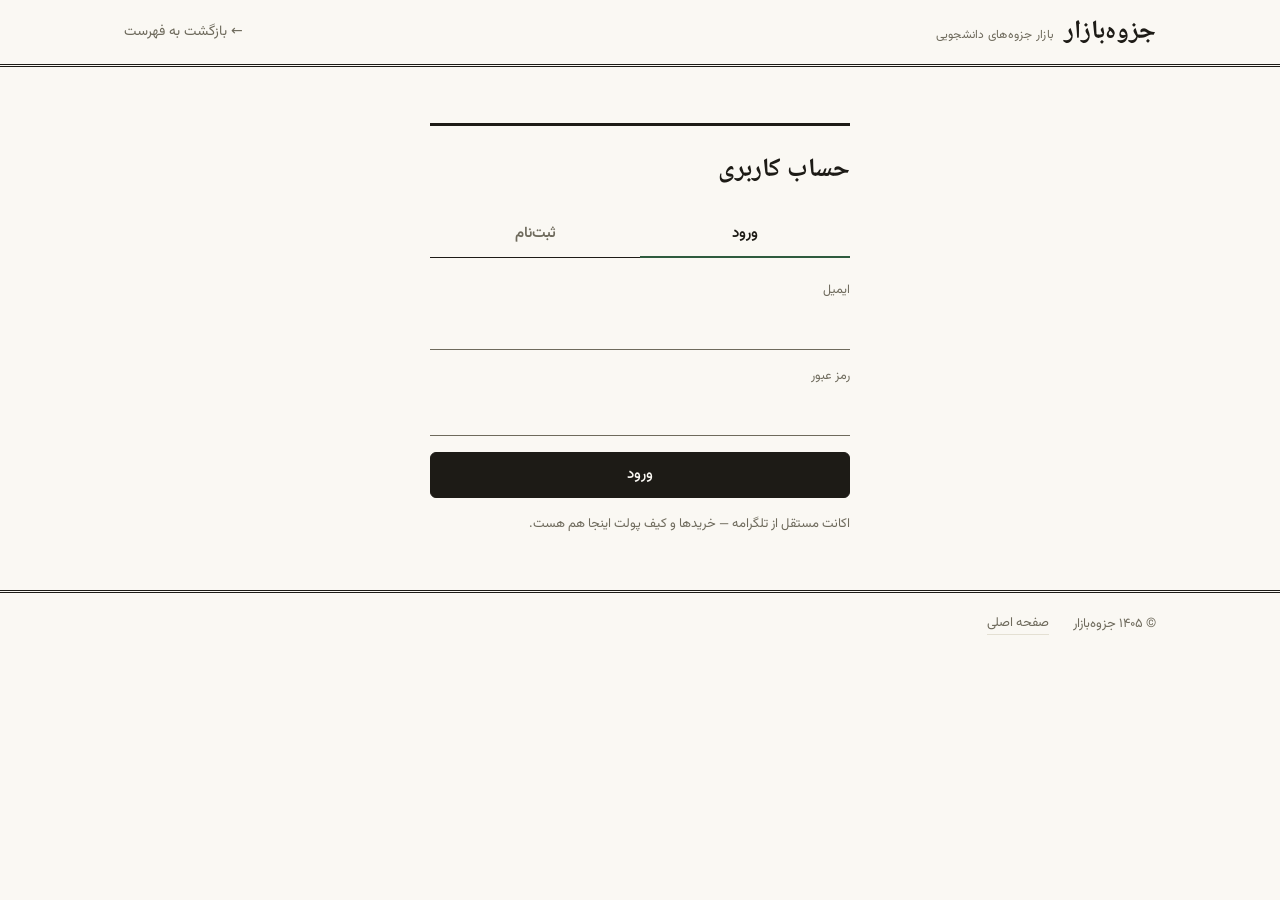
<file: web/account.html>
<!DOCTYPE html>
<html lang="fa" dir="rtl">
<head>
  <meta charset="UTF-8">
  <meta name="viewport" content="width=device-width, initial-scale=1.0">
  <title>حساب من — جزوه‌بازار</title>
  <link rel="preconnect" href="https://fonts.googleapis.com">
  <link rel="preconnect" href="https://fonts.gstatic.com" crossorigin>
  <link href="https://fonts.googleapis.com/css2?family=Noto+Naskh+Arabic:wght@500;600;700&family=Vazirmatn:wght@400;500;700;800&display=swap" rel="stylesheet">
  <link rel="stylesheet" href="assets/styles.css">
</head>
<body>

  <header class="masthead">
    <div class="container">
      <a class="brand" href="index.html">
        <span class="name">جزوه‌بازار</span>
        <span class="tag">بازار جزوه‌های دانشجویی</span>
      </a>
      <nav class="nav">
        <a href="index.html">← بازگشت به فهرست</a>
      </nav>
    </div>
  </header>

  <main class="container">
    <div class="auth-wrap" id="app">
      <p class="center-msg">در حال بارگذاری…</p>
    </div>
  </main>

  <footer>
    <div class="container">
      <span>© ۱۴۰۵ جزوه‌بازار</span>
      <a href="index.html">صفحه اصلی</a>
    </div>
  </footer>

  <script src="config.js"></script>
  <script src="assets/app.js"></script>
  <script src="assets/account.js"></script>
</body>
</html>
</file>
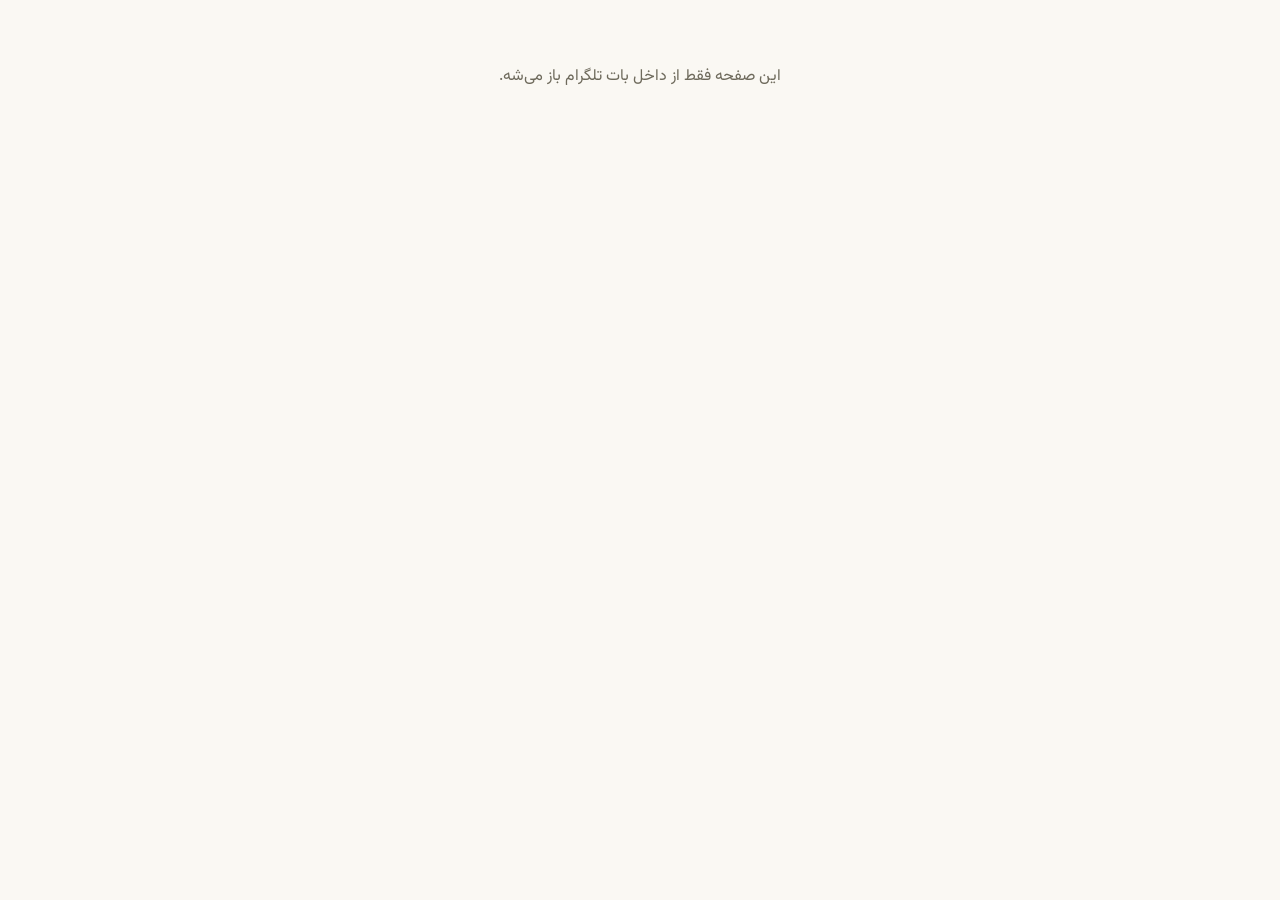
<file: web/library.html>
<!DOCTYPE html>
<html lang="fa" dir="rtl">
<head>
  <meta charset="UTF-8">
  <meta name="viewport" content="width=device-width, initial-scale=1.0">
  <title>کتابخانه‌ی من — جزوه‌بازار</title>
  <link rel="preconnect" href="https://fonts.googleapis.com">
  <link rel="preconnect" href="https://fonts.gstatic.com" crossorigin>
  <link href="https://fonts.googleapis.com/css2?family=Noto+Naskh+Arabic:wght@500;600;700&family=Vazirmatn:wght@400;500;700;800&display=swap" rel="stylesheet">
  <link rel="stylesheet" href="assets/styles.css">
  <script src="https://telegram.org/js/telegram-web-app.js"></script>
</head>
<body data-page="library">
  <main class="container" style="padding-bottom:48px" id="app">
    <p class="center-msg">در حال بارگذاری…</p>
  </main>

  <script src="config.js"></script>
  <script src="assets/app.js"></script>
  <script src="assets/miniapp.js"></script>
</body>
</html>
</file>
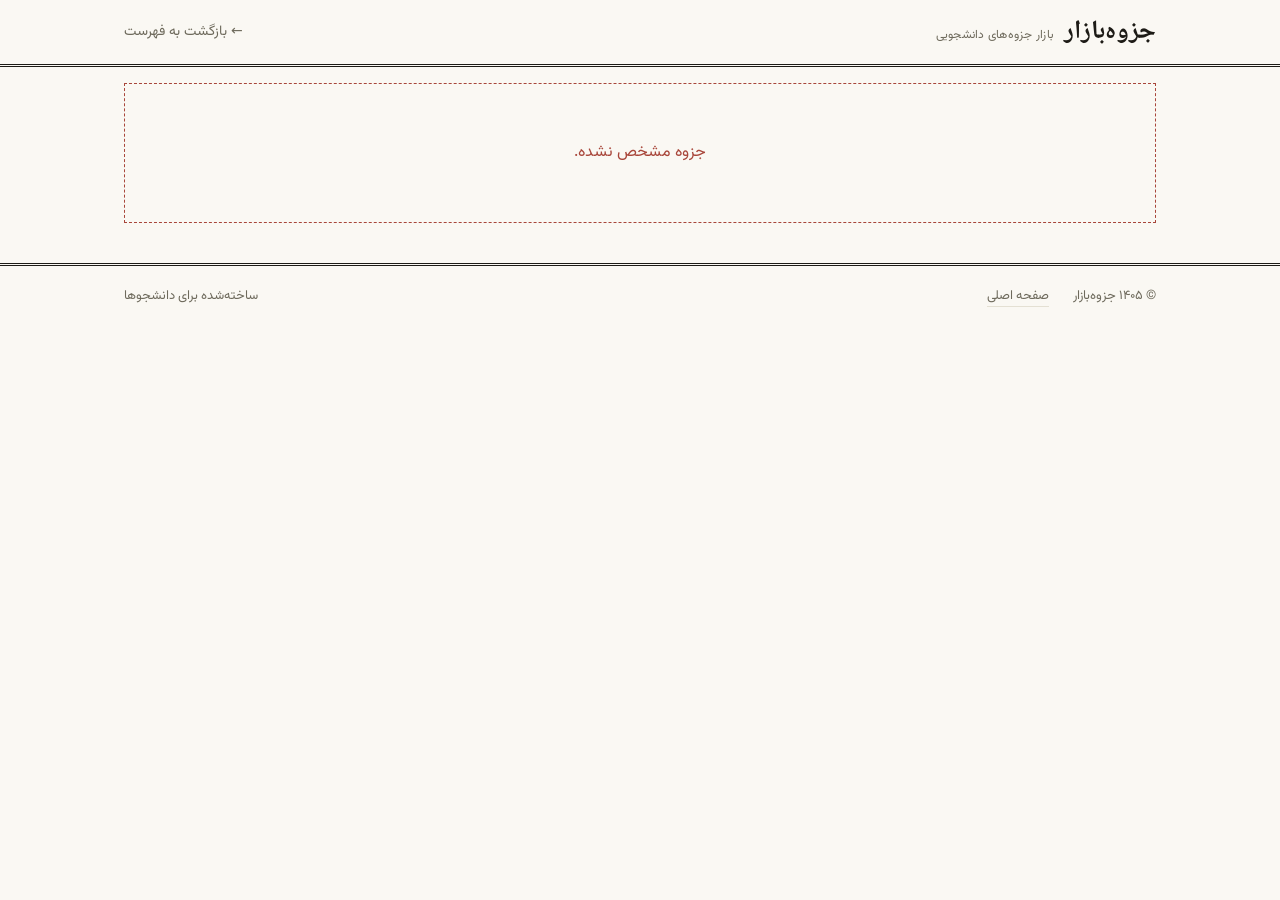
<file: web/note.html>
<!DOCTYPE html>
<html lang="fa" dir="rtl">
<head>
  <meta charset="UTF-8">
  <meta name="viewport" content="width=device-width, initial-scale=1.0">
  <title>جزوه — جزوه‌بازار</title>
  <link rel="preconnect" href="https://fonts.googleapis.com">
  <link rel="preconnect" href="https://fonts.gstatic.com" crossorigin>
  <link href="https://fonts.googleapis.com/css2?family=Noto+Naskh+Arabic:wght@500;600;700&family=Vazirmatn:wght@400;500;700;800&display=swap" rel="stylesheet">
  <link rel="stylesheet" href="assets/styles.css">
</head>
<body data-page="note">

  <header class="masthead">
    <div class="container">
      <a class="brand" href="index.html">
        <span class="name">جزوه‌بازار</span>
        <span class="tag">بازار جزوه‌های دانشجویی</span>
      </a>
      <nav class="nav">
        <a href="index.html">← بازگشت به فهرست</a>
      </nav>
    </div>
  </header>

  <main class="container" id="note-root">
    <p class="center-msg">در حال بارگذاری…</p>
  </main>

  <footer>
    <div class="container">
      <span>© ۱۴۰۵ جزوه‌بازار</span>
      <a href="index.html">صفحه اصلی</a>
      <span style="margin-inline-start:auto">ساخته‌شده برای دانشجوها</span>
    </div>
  </footer>

  <script src="config.js"></script>
  <script src="assets/app.js"></script>
  <script src="assets/site.js"></script>
</body>
</html>
</file>
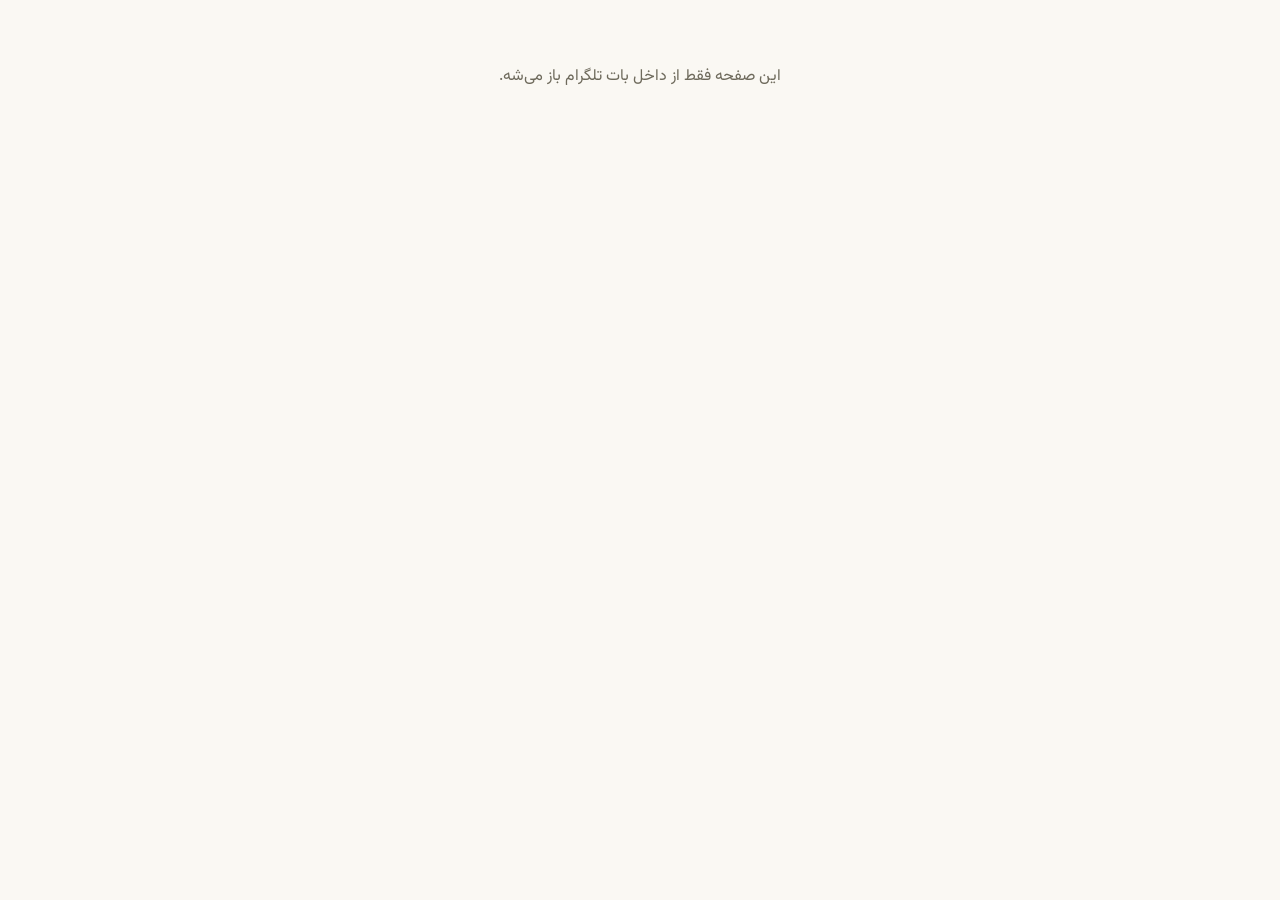
<file: web/viewer.html>
<!DOCTYPE html>
<html lang="fa" dir="rtl">
<head>
  <meta charset="UTF-8">
  <meta name="viewport" content="width=device-width, initial-scale=1.0">
  <title>خواننده — جزوه‌بازار</title>
  <link rel="preconnect" href="https://fonts.googleapis.com">
  <link rel="preconnect" href="https://fonts.gstatic.com" crossorigin>
  <link href="https://fonts.googleapis.com/css2?family=Noto+Naskh+Arabic:wght@500;600;700&family=Vazirmatn:wght@400;500;700;800&display=swap" rel="stylesheet">
  <link rel="stylesheet" href="assets/styles.css">
  <script src="https://telegram.org/js/telegram-web-app.js"></script>
</head>
<body data-page="viewer">
  <main id="app">
    <p class="center-msg">در حال بارگذاری…</p>
  </main>

  <script src="config.js"></script>
  <script src="assets/app.js"></script>
  <script src="assets/miniapp.js"></script>
</body>
</html>
</file>
<file: web/assets/styles.css>
/* NoteBazar — Academic Editorial Design System
   کاغذ کرم + جوهر تیره + تایپ نسخ + حاشیه‌های مویی. بدون کلیشه. */

:root {
  --paper: #faf8f3;
  --surface: #f4f1e8;
  --ink: #1d1b16;
  --ink2: #6e6a5c;
  --line: #e4e0d3;
  --accent: #2e5b3e;
  --accent-soft: #e4ede5;
  --amber: #b4652a;
  --red: #a8463a;
  --radius: 6px;
  --font-body: "Vazirmatn", "Segoe UI", Tahoma, system-ui, sans-serif;
  --font-display: "Noto Naskh Arabic", "Vazirmatn", Tahoma, serif;
}

@media (prefers-color-scheme: dark) {
  :root {
    --paper: #161511;
    --surface: #1e1c17;
    --ink: #efede4;
    --ink2: #a39e8e;
    --line: #2e2b24;
    --accent: #8fbf9b;
    --accent-soft: #22352a;
    --amber: #d9975b;
    --red: #e08a7d;
  }
}

* { box-sizing: border-box; }

body {
  margin: 0;
  font-family: var(--font-body);
  background: var(--paper);
  color: var(--ink);
  font-size: 16px;
  line-height: 1.6;
  -webkit-font-smoothing: antialiased;
}

::selection { background: var(--accent); color: var(--paper); }

a { color: var(--accent); text-decoration: none; }

.container { max-width: 1080px; margin: 0 auto; padding: 0 24px; }

/* ── مست‌هد ───────────────────────── */
.masthead {
  border-bottom: 3px double var(--ink);
  background: var(--paper);
  position: sticky; top: 0; z-index: 50;
}
.masthead .container {
  display: flex; align-items: center; gap: 20px; height: 64px;
}
.brand {
  display: flex; align-items: baseline; gap: 10px;
  color: var(--ink);
}
.brand .name { font-family: var(--font-display); font-weight: 700; font-size: 26px; line-height: 1; }
.brand .tag { color: var(--ink2); font-size: 12px; letter-spacing: 0.02em; }
.nav { display: flex; gap: 20px; margin-inline-start: auto; align-items: center; }
.nav a { color: var(--ink2); font-size: 14px; }
.nav a:hover { color: var(--ink); }

/* ── دکمه‌ها — صریح و مربعی ────────── */
.btn {
  display: inline-flex; align-items: center; justify-content: center; gap: 8px;
  min-height: 46px; padding: 0 22px;
  border-radius: var(--radius);
  border: 1px solid var(--ink);
  background: transparent; color: var(--ink);
  font: inherit; font-size: 15px; font-weight: 500; cursor: pointer;
  transition: background 0.15s, color 0.15s;
}
.btn:hover { background: var(--ink); color: var(--paper); }
.btn-primary { background: var(--ink); color: var(--paper); }
.btn-primary:hover { background: var(--accent); border-color: var(--accent); }
.btn-lg { min-height: 54px; padding: 0 30px; font-size: 16px; }
.btn-block { width: 100%; }

/* دکمه معکوس روی باند تیره */
.band .btn { border-color: var(--paper); color: var(--paper); }
.band .btn:hover { background: var(--paper); color: var(--ink); }

/* ── هیرو — کاغذ دفترچه ────────────── */
.hero {
  background-color: var(--paper);
  background-image:
    linear-gradient(to left, transparent calc(100% - 56px), rgba(190, 70, 60, 0.22) calc(100% - 56px), rgba(190, 70, 60, 0.22) calc(100% - 55px), transparent calc(100% - 55px)),
    repeating-linear-gradient(to bottom, transparent 0, transparent 35px, var(--line) 35px, var(--line) 36px);
  border-bottom: 1px solid var(--ink);
  padding: 72px 0 56px;
}
.kicker {
  display: flex; align-items: center; gap: 12px;
  color: var(--ink2); font-size: 13px; letter-spacing: 0.08em;
  margin-bottom: 20px;
}
.kicker::after { content: ""; flex: 1; border-top: 1px solid var(--line); }
.hero h1 {
  font-family: var(--font-display); font-weight: 700;
  font-size: clamp(38px, 6.5vw, 68px);
  line-height: 1.25; margin: 0 0 16px;
  letter-spacing: -0.01em;
}
.hero .sub { color: var(--ink2); font-size: 17px; margin: 0; max-width: 600px; }

.searchbar {
  display: flex; margin-top: 32px; max-width: 640px;
  border: 1px solid var(--ink); background: var(--paper);
}
.searchbar input {
  flex: 1; height: 54px; padding: 0 18px; font: inherit; font-size: 16px;
  border: 0; background: transparent; color: var(--ink);
}
.searchbar input:focus { outline: none; }
.searchbar:focus-within { box-shadow: 3px 3px 0 var(--ink); }
.searchbar .btn { border: 0; border-inline-start: 1px solid var(--ink); border-radius: 0; min-height: 54px; }

/* ── نوار آمار ─────────────────────── */
.stats-strip {
  display: grid; grid-template-columns: repeat(3, 1fr);
  border-bottom: 1px solid var(--ink);
}
.stat {
  padding: 20px 24px; border-inline-end: 1px solid var(--line);
}
.stat:last-child { border-inline-end: 0; }
.stat b {
  display: block; font-family: var(--font-display); font-weight: 700;
  font-size: 30px; line-height: 1.2; color: var(--accent);
}
.stat span { color: var(--ink2); font-size: 13px; }

/* ── فیلترها — خط زیرینی مینیمال ───── */
.filters {
  display: grid; grid-template-columns: repeat(4, 1fr); gap: 20px;
  padding: 24px 0; border-bottom: 1px solid var(--line);
}
.filters label { display: block; }
.filters .lbl { display: block; font-size: 12px; color: var(--ink2); margin-bottom: 2px; }
.filters select {
  width: 100%; height: 40px; padding: 0;
  font: inherit; font-size: 14.5px; font-weight: 500;
  border: 0; border-bottom: 1px solid var(--ink2); border-radius: 0;
  background: transparent; color: var(--ink);
}
.filters select:focus { outline: none; border-bottom-color: var(--accent); }

/* ── کاتالوگ جزوه‌ها ────────────────── */
.section { padding: 8px 0 48px; }
.section-title {
  font-family: var(--font-display); font-size: 26px; font-weight: 700;
  margin: 24px 0 4px; display: flex; align-items: baseline; gap: 14px;
}
.section-title small { color: var(--ink2); font-size: 13px; font-weight: 400; font-family: var(--font-body); }

.catalog { border-top: 1px solid var(--ink); }

.nrow {
  display: grid; grid-template-columns: 52px 1fr auto; gap: 20px;
  padding: 22px 8px;
  border-bottom: 1px solid var(--line);
  transition: background 0.12s;
  align-items: start;
}
.nrow:hover { background: var(--surface); }
.nrow-idx {
  font-family: var(--font-display); font-size: 20px; font-weight: 600;
  color: var(--ink2); padding-top: 3px;
}
.nrow-main h3 {
  margin: 0 0 6px; font-family: var(--font-display);
  font-size: 21px; font-weight: 700; line-height: 1.45;
}
.nrow-main h3 a { color: var(--ink); }
.nrow-main h3 a:hover { color: var(--accent); }
.nrow-meta { color: var(--ink2); font-size: 13.5px; }
.nrow-sub { color: var(--ink2); font-size: 13px; margin-top: 4px; }
.nrow-sub .amber { color: var(--amber); }
.nrow-tags { margin-top: 6px; font-size: 13px; color: var(--accent); }
.nrow-tags span { margin-inline-end: 10px; }

.nrow-side { text-align: left; padding-top: 4px; min-width: 130px; }
.nrow-price {
  font-family: var(--font-display); font-weight: 700; font-size: 22px; line-height: 1.1;
  font-feature-settings: "tnum";
}
.nrow-price small { display: block; font-family: var(--font-body); font-weight: 400; font-size: 12px; color: var(--ink2); }
.nrow-price.free { color: var(--accent); }
.btn-mini {
  display: inline-block; margin-top: 8px; font-size: 13px;
  color: var(--ink); border-bottom: 1px solid var(--ink);
  padding-bottom: 1px;
}
.btn-mini:hover { color: var(--accent); border-color: var(--accent); }

/* ── مراحل — تحریریه ────────────────── */
.how { border-top: 1px solid var(--ink); }
.steps { display: grid; grid-template-columns: repeat(3, 1fr); gap: 32px; padding-top: 8px; }
.step { border-top: 1px solid var(--ink); padding-top: 16px; }
.step .num {
  font-family: var(--font-display); font-weight: 700; font-size: 34px;
  color: var(--accent); line-height: 1; margin-bottom: 10px;
}
.step h3 { margin: 0 0 6px; font-size: 17px; font-weight: 700; }
.step p { margin: 0; color: var(--ink2); font-size: 14.5px; }

/* ── باند فروشنده — معکوس ───────────── */
.band {
  background: var(--ink); color: var(--paper);
  padding: 56px 0; margin-top: 24px;
}
.band h2 {
  font-family: var(--font-display); font-weight: 700;
  font-size: clamp(26px, 4vw, 40px); margin: 0 0 10px; line-height: 1.35;
}
.band p { margin: 0 0 24px; opacity: 0.75; max-width: 520px; }
.band .kicker { color: var(--paper); opacity: 0.6; }
.band .kicker::after { border-color: rgba(255, 255, 255, 0.25); }

/* ── صفحه جزوه ────────────────────── */
.doc-head { padding: 36px 0 20px; border-bottom: 1px solid var(--ink); }
.breadcrumb { color: var(--ink2); font-size: 13px; margin-bottom: 12px; }
.doc-head h1 {
  font-family: var(--font-display); font-weight: 700;
  font-size: clamp(26px, 4vw, 38px); line-height: 1.35; margin: 0 0 10px;
}
.doc-head .tags { color: var(--accent); font-size: 14px; margin-bottom: 8px; }
.doc-head .tags span { margin-inline-end: 12px; }

.detail {
  display: grid; grid-template-columns: 340px 1fr; gap: 40px;
  padding: 32px 0; align-items: start;
}
.info-panel { border-top: 3px solid var(--ink); padding-top: 16px; position: sticky; top: 88px; }
.kv { display: flex; justify-content: space-between; gap: 16px; font-size: 14.5px; padding: 10px 0; border-bottom: 1px solid var(--line); }
.kv span { color: var(--ink2); }
.kv b { font-weight: 600; text-align: left; }
.big-price {
  font-family: var(--font-display); font-weight: 700; font-size: 34px;
  padding: 18px 0; font-feature-settings: "tnum";
}
.big-price small { font-family: var(--font-body); font-size: 14px; font-weight: 400; color: var(--ink2); }
.secure-note { font-size: 12.5px; color: var(--ink2); text-align: center; margin-top: 10px; }

.stars { color: var(--amber); font-size: 14px; letter-spacing: 1px; }
.stars .n { color: var(--ink2); letter-spacing: 0; }

.block-title {
  font-family: var(--font-display); font-size: 20px; font-weight: 700;
  margin: 0 0 14px; padding-bottom: 8px; border-bottom: 1px solid var(--ink);
}

.doc-frame {
  background: #fff; border: 1px solid var(--line);
  padding: 10px; margin-bottom: 20px;
  box-shadow: 4px 4px 0 var(--line);
}
.doc-frame img { width: 100%; display: block; }

.review { border-inline-start: 2px solid var(--accent); padding: 4px 16px; margin-bottom: 18px; }
.review p { margin: 4px 0; }
.review .who { font-size: 12.5px; color: var(--ink2); }

.desc-text { color: var(--ink2); max-width: 65ch; }

/* ── حساب کاربری ──────────────────── */
.auth-wrap { max-width: 420px; margin: 56px auto; }
.auth-card { border-top: 3px solid var(--ink); padding-top: 24px; }
.auth-card h1 { font-family: var(--font-display); font-size: 26px; font-weight: 700; margin: 0 0 20px; }
.tabs { display: flex; border-bottom: 1px solid var(--ink); margin-bottom: 22px; }
.tabs button {
  flex: 1; background: none; border: 0; font: inherit; font-weight: 600;
  font-size: 15px; padding: 10px; color: var(--ink2); cursor: pointer;
  border-bottom: 2px solid transparent; margin-bottom: -1px;
}
.tabs button.active { color: var(--ink); border-bottom-color: var(--accent); }
.field { margin-bottom: 16px; }
.field label { display: block; font-size: 12.5px; color: var(--ink2); margin-bottom: 4px; }
.field input {
  width: 100%; height: 46px; font: inherit; font-size: 15px;
  border: 0; border-bottom: 1px solid var(--ink2); border-radius: 0;
  background: transparent; color: var(--ink); padding: 0 2px;
}
.field input:focus { outline: none; border-bottom-color: var(--accent); }
.alert {
  display: none; padding: 10px 14px; font-size: 13.5px;
  border: 1px solid var(--red); color: var(--red); margin-bottom: 16px;
}
.alert.show { display: block; }
.hint { font-size: 13px; color: var(--ink2); margin-top: 16px; }

.acct-head { border-bottom: 1px solid var(--ink); padding: 24px 0 16px; margin-bottom: 8px; }
.acct-head h1 { font-family: var(--font-display); font-size: 26px; font-weight: 700; margin: 0 0 4px; }
.acct-head p { margin: 0; color: var(--ink2); font-size: 14px; }
.acct-actions { display: flex; gap: 12px; margin: 16px 0 24px; flex-wrap: wrap; }

/* ── مینی‌اپ ──────────────────────── */
.vbar {
  position: sticky; top: 0; z-index: 40;
  display: flex; align-items: center; gap: 14px;
  padding: 12px 16px;
  background: var(--paper);
  border-bottom: 3px double var(--ink);
}
.vbar .title {
  font-family: var(--font-display); font-weight: 700; font-size: 16px;
  overflow: hidden; text-overflow: ellipsis; white-space: nowrap; flex: 1;
}
.vbar .count { color: var(--ink2); font-size: 13px; white-space: nowrap; font-feature-settings: "tnum"; }
.vbar a { color: var(--ink2); }

.viewer { padding: 20px 12px 64px; max-width: 860px; margin: 0 auto; }
.viewer .doc-frame { margin-bottom: 24px; }
.viewer img {
  width: 100%; display: block;
  user-select: none; -webkit-user-select: none; -webkit-touch-callout: none;
}
.wm-note {
  text-align: center; color: var(--ink2); font-size: 13px;
  padding: 12px 16px 28px; border-top: 1px solid var(--line);
}

.lib-head {
  font-family: var(--font-display); font-weight: 700; font-size: 26px;
  padding: 20px 4px 4px; margin: 0;
}
.lib-sub { color: var(--ink2); font-size: 13px; padding: 0 4px 16px; border-bottom: 1px solid var(--ink); }

.lib-item {
  display: flex; align-items: center; gap: 16px;
  padding: 18px 4px; border-bottom: 1px solid var(--line);
}
.lib-item .cover {
  width: 52px; height: 64px; flex: none;
  border: 1px solid var(--ink);
  background: var(--paper); color: var(--accent);
  display: flex; align-items: center; justify-content: center;
  font-family: var(--font-display); font-size: 24px; font-weight: 700;
}
.lib-item h3 { margin: 0 0 3px; font-family: var(--font-display); font-size: 17px; font-weight: 700; }
.lib-item .meta { color: var(--ink2); font-size: 13px; }
.lib-item .btn { margin-inline-start: auto; flex: none; min-height: 40px; padding: 0 16px; font-size: 14px; }

/* ── حالت‌ها ──────────────────────── */
.empty, .error-box {
  text-align: center; padding: 56px 16px; color: var(--ink2);
  border: 1px dashed var(--ink2); margin: 16px 0;
}
.error-box { color: var(--red); border-color: var(--red); }
.center-msg { text-align: center; padding: 64px 24px; color: var(--ink2); }

footer {
  border-top: 3px double var(--ink); margin-top: 40px;
  padding: 20px 0 44px; color: var(--ink2); font-size: 13px;
}
footer .container { display: flex; gap: 24px; flex-wrap: wrap; align-items: center; }
footer a { color: var(--ink2); border-bottom: 1px solid var(--line); }
footer a:hover { color: var(--ink); border-color: var(--ink); }

/* ── ریسپانسیو ────────────────────── */
@media (max-width: 768px) {
  .filters { grid-template-columns: repeat(2, 1fr); }
  .steps { grid-template-columns: 1fr; gap: 20px; }
  .detail { grid-template-columns: 1fr; }
  .info-panel { position: static; }
  .hero { padding: 44px 0 36px; }
  .nav a:not(.btn) { display: none; }
  .stats-strip { grid-template-columns: repeat(3, 1fr); }
  .stat { padding: 14px 12px; }
  .stat b { font-size: 22px; }
  .nrow { grid-template-columns: 36px 1fr; }
  .nrow-side { grid-column: 2; text-align: right; display: flex; align-items: center; gap: 16px; min-width: 0; }
  .nrow-price { font-size: 19px; }
}
</file>
